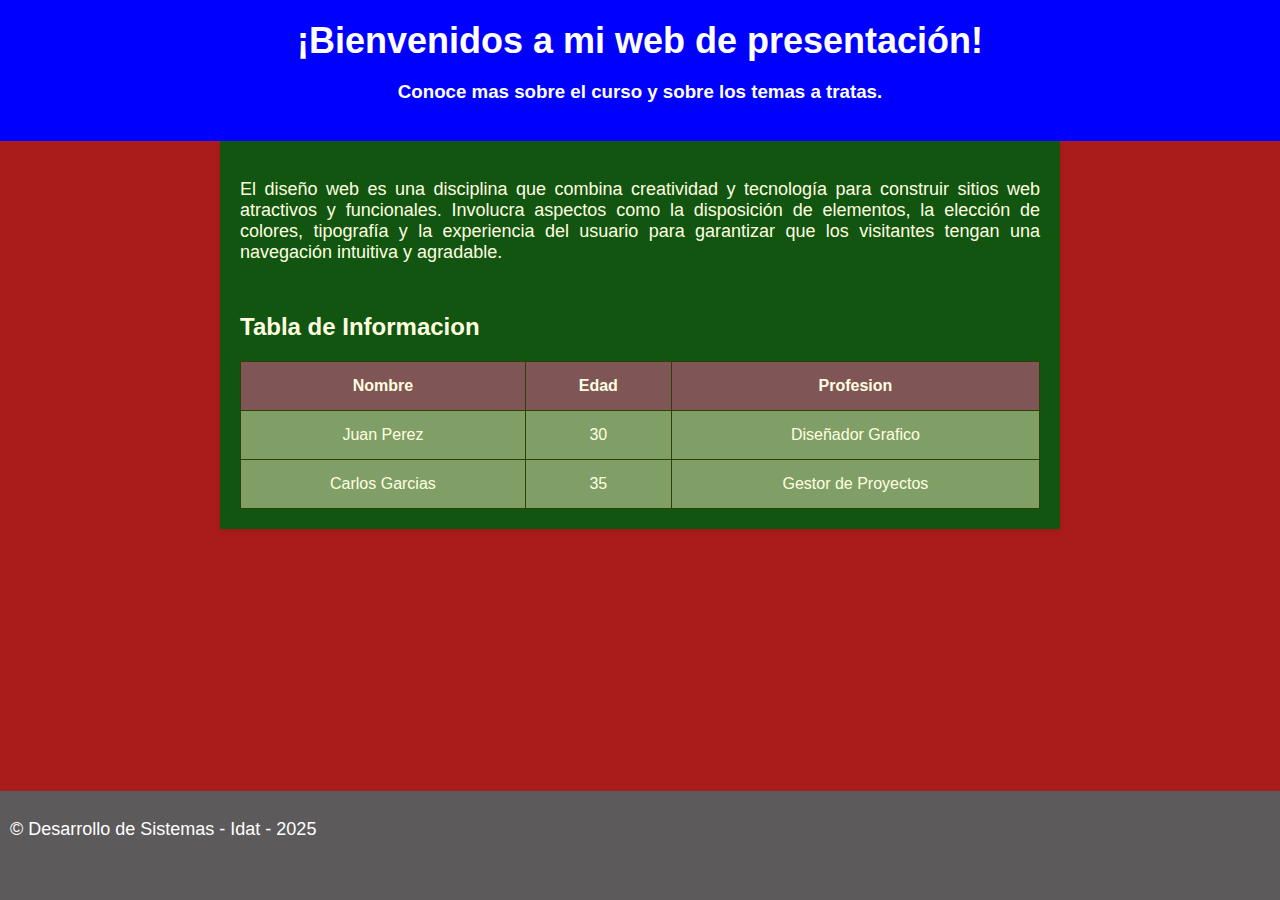
<file: index.html>
<!DOCTYPE html>
<html lang="es">
<head>
    <meta charset="UTF-8">
    <meta name="viewport" content="width=device-width, initial-scale=1.0">
    <title>Mi Web de Presentacion</title>
    <link rel="stylesheet" href="Style/styles.css">
</head>
<body>
    <header>
        <h1>
            ¡Bienvenidos a mi web de presentación!
        </h1>
        <h3>
            Conoce mas sobre el curso y sobre los temas a tratas.
        </h3>
    </header>
    <main>
        <p>
            El diseño web es una disciplina que combina creatividad y tecnología para construir sitios web atractivos y funcionales. Involucra aspectos como la disposición de elementos, la elección de colores, tipografía y la experiencia del usuario para garantizar que los visitantes tengan una navegación intuitiva y agradable.
        </p>
        <h2>
            Tabla de Informacion
        </h2>
        <table>
            <thead>
                <tr>
                    <th>
                        Nombre
                    </th>
                    <th>
                        Edad
                    </th>
                    <th>
                        Profesion
                    </th>
                </tr>
            </thead>
            <tbody>
                <tr>
                    <td>Juan Perez</td>
                    <td>30</td>
                    <td>Diseñador Grafico</td>
                </tr>
                <tr>
                    <td>Carlos Garcias</td>
                    <td>35</td>
                    <td>Gestor de Proyectos</td>
                </tr>
            </tbody>
        </table>
    </main>
    <footer>
        <p>&copy; Desarrollo de Sistemas - Idat - 2025</p>
    </footer>
</body>
</html>
</file>
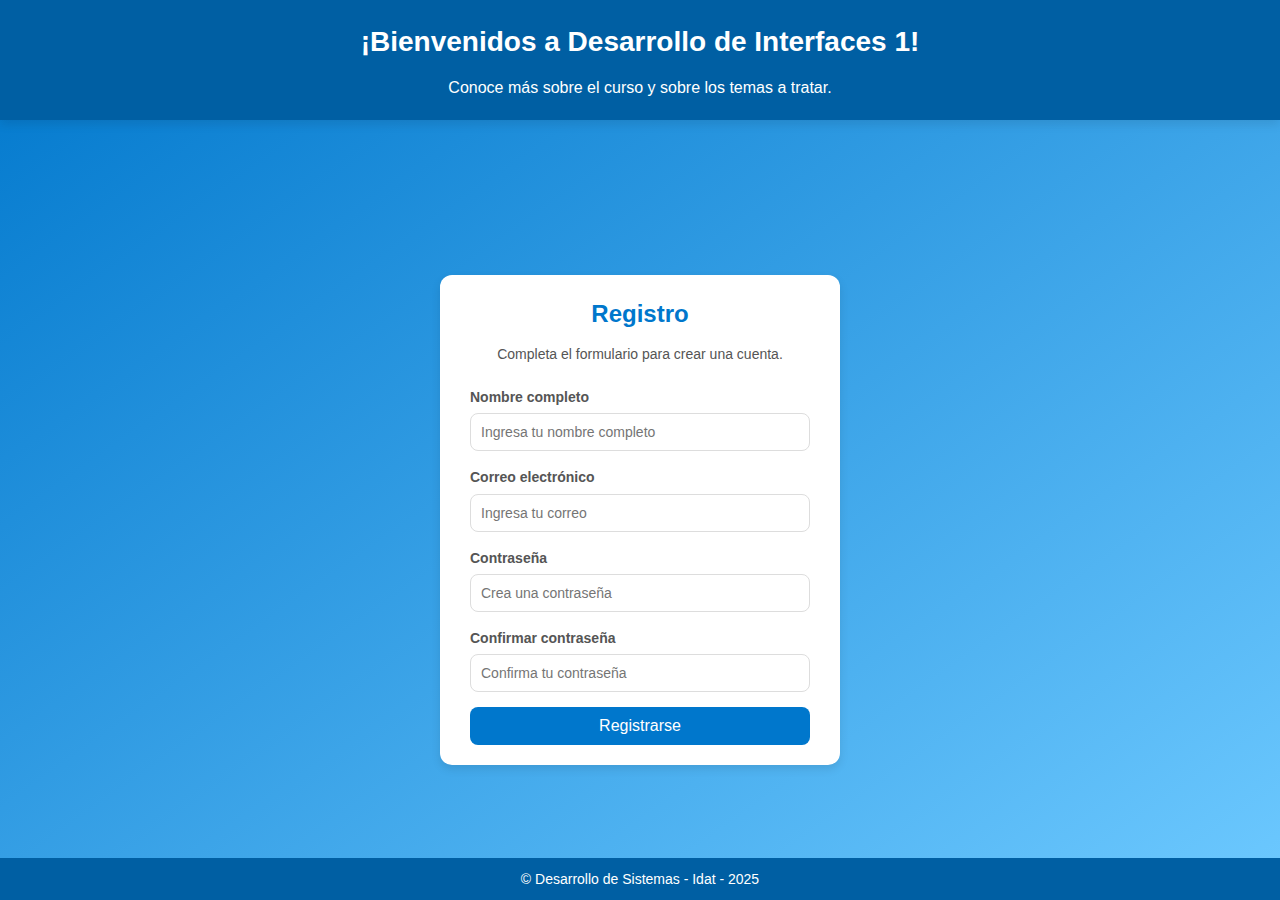
<file: Formulario/index.html>
<!DOCTYPE html>
<html lang="es">
<head>
  <meta charset="UTF-8">
  <meta name="viewport" content="width=device-width, initial-scale=1.0">
  <title>Formulario de Registro</title>
  <link rel="stylesheet" href="css/estilo.css">
</head>
<body>
  <header>
    <h1>¡Bienvenidos a Desarrollo de Interfaces 1!</h1>
    <h3>Conoce más sobre el curso y sobre los temas a tratar.</h3>
  </header>
  <main>
    <div class="container">
        <div class="form-card">
          <h1>Registro</h1>
          <p>Completa el formulario para crear una cuenta.</p>
          <form action="bienvenida.html" method="GET">
            <div class="form-group">
              <label for="nombre">Nombre completo</label>
              <input type="text" id="nombre" name="nombre" placeholder="Ingresa tu nombre completo" required>
            </div>
            <div class="form-group">
              <label for="email">Correo electrónico</label>
              <input type="email" id="email" name="email" placeholder="Ingresa tu correo" required>
            </div>
            <div class="form-group">
              <label for="password">Contraseña</label>
              <input type="password" id="password" name="password" placeholder="Crea una contraseña" required>
            </div>
            <div class="form-group">
              <label for="confirm-password">Confirmar contraseña</label>
              <input type="password" id="confirm-password" name="confirm-password" placeholder="Confirma tu contraseña" required>
            </div>
            <button type="submit" class="btn">Registrarse</button>
          </form>
        </div>
  </main>
  <footer>
    <p>&copy; Desarrollo de Sistemas - Idat - 2025</p>
  </footer>
</body>
</html>
</file>
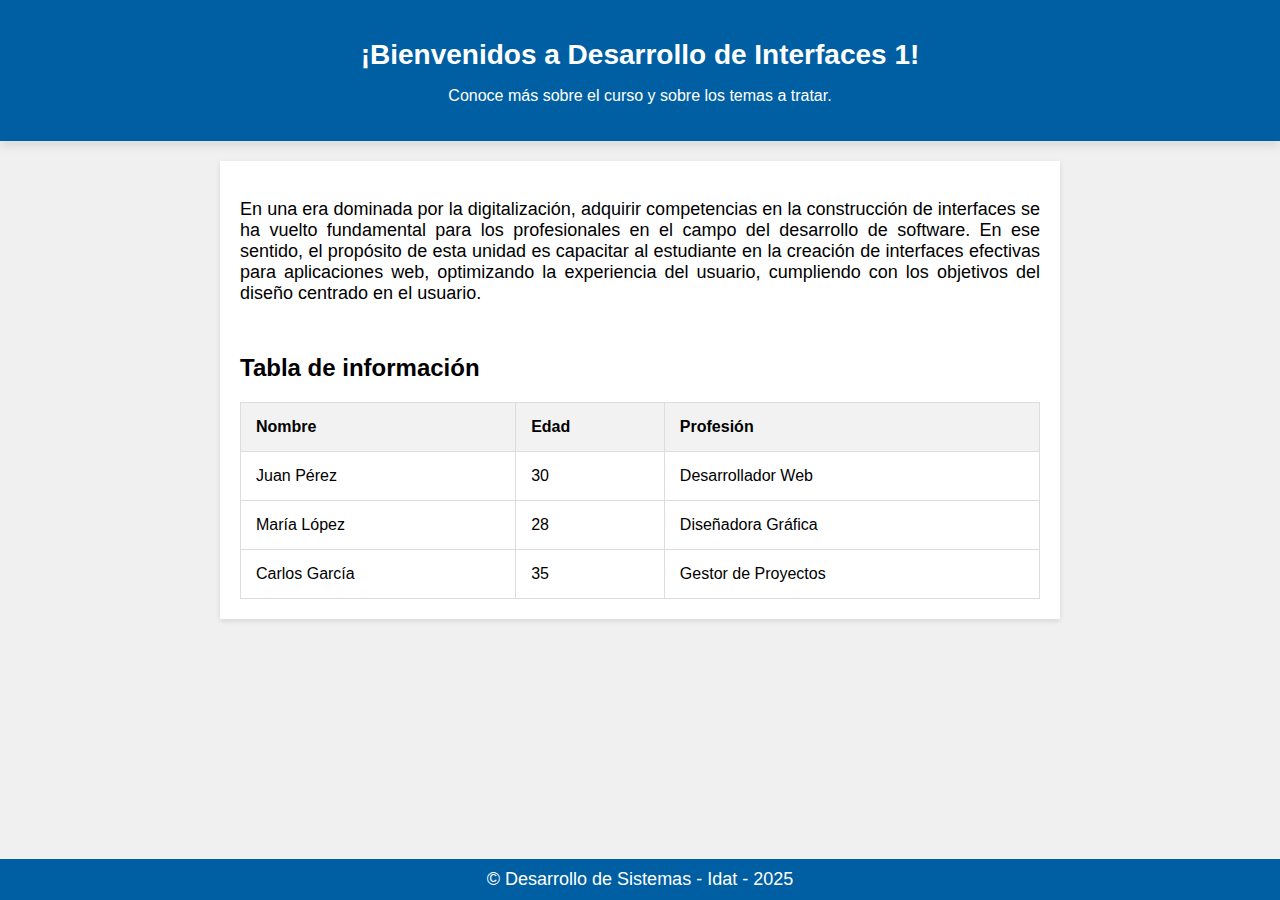
<file: Formulario/bienvenida.html>
<!DOCTYPE html>
<head>
    <meta charset="UTF-8">
    <title>Mi Web de Presentación</title>
    <link rel="stylesheet" href="css/estilobienvenida.css">
</head>
<body>
    <header>
        <h1>¡Bienvenidos a Desarrollo de Interfaces 1!</h1>
        <h3>Conoce más sobre el curso y sobre los temas a tratar.</h3>
    </header>
    <main>
        <p>En una era dominada por la digitalización, adquirir competencias en la construcción de interfaces se ha vuelto fundamental para los profesionales en el campo del desarrollo de software. En ese sentido, el propósito de esta unidad es capacitar al estudiante en la creación de interfaces efectivas para aplicaciones web, optimizando la experiencia del usuario, cumpliendo con los objetivos del diseño centrado en el usuario.</p>
    <h2>Tabla de información</h2>
    <table>
        <thead>
            <tr>
                <th>Nombre</th>
                <th>Edad</th>
                <th>Profesión</th>
            </tr>
        </thead>
        <tbody>
            <tr>
                <td>Juan Pérez</td>
                <td>30</td>
                <td>Desarrollador Web</td>
            </tr>
            <tr>
                <td>María López</td>
                <td>28</td>
                <td>Diseñadora Gráfica</td>
            </tr>
            <tr>
                <td>Carlos García</td>
                <td>35</td>
                <td>Gestor de Proyectos</td>
            </tr>
        </tbody>
    </table>
    </main>
    <footer>
        <p>&copy; Desarrollo de Sistemas - Idat - 2025</p>
    </footer>
</body>
</html>
</file>
<file: Style/styles.css>
body {
    font-family: Arial, sans-serif;
    margin: 0;
    padding: 0;
    background-color: #aa1b1b;
    color: #ffffe0;
}
header {
    background-color: #0000ff;
    color: #ffffff;
    padding: 20px;
    text-align: center;
}
h1{
    font-size: 36px;
    margin: 0;
}
main {
    max-width: 800px;
    margin: 0 auto;
    padding: 20px;
    background-color: #115510;
    box-shadow: 0px 2px 5px rgba(0, 0, 0, 0.1);
}

p {
    font-size: 18px;
    text-align: justify;
    margin-bottom: 50px;
}

h2 {
    font-size: 24px;
    margin-bottom: 20px;
}

table {
    width: 100%;
    border-collapse: collapse;
    margin-top: 20px;
}

th, td {
    border: 1px solid #2e4103;
    padding: 15px;
    text-align: left;
}

th {
    background-color: #805555;
    text-align: center;
}
td {
    background-color: #809f66;
    text-align: center;
}
footer{
    position: absolute;
    bottom: 0;
    left: 0;
    right: 0;
    background-color: #5c5a5a;
    color: #fff;
    text-align: center;
    padding: 10px;

}
</file>
<file: Formulario/css/estilo.css>
* {
    margin: 0;
    padding: 0;
    box-sizing: border-box;
  }
  body {
    font-family: Arial, sans-serif;
    line-height: 1.6;
    background: linear-gradient(to bottom right, #0077cc, #6dc9ff);
    color: #333;
    display: flex;
    flex-direction: column;
    min-height: 100vh;
  }
  /* Header */
  header {
    text-align: center;
    padding: 20px;
    background-color: #005fa3;
    color: #fff;
    margin-bottom: 20px;
    box-shadow: 0 4px 10px rgba(0, 0, 0, 0.1);
  }
  
  header h1 {
    font-size: 28px;
    margin-bottom: 10px;
  }
  
  header h3 {
    font-size: 16px;
    font-weight: normal;
  }
/* Main container */
main {
    flex: 1;
    display: flex;
    justify-content: center;
    align-items: center;
    padding: 20px;
  }
  
  .container {
    width: 100%;
    max-width: 400px;
  }
  
/* Tarjeta del formulario */
.form-card {
    background-color: #fff;
    padding: 20px 30px;
    border-radius: 12px;
    box-shadow: 0 4px 10px rgba(0, 0, 0, 0.1);
    text-align: center;
  }
  
  /* Títulos y textos del formulario */
  .form-card h1 {
    margin-bottom: 10px;
    font-size: 24px;
    color: #0077cc;
  }
  
  .form-card p {
    margin-bottom: 20px;
    font-size: 14px;
    color: #555;
  }
  /* Estilos de los campos del formulario */
  .form-group {
    margin-bottom: 15px;
    text-align: left;
  }
  
  label {
    display: block;
    font-size: 14px;
    font-weight: bold;
    margin-bottom: 5px;
    color: #555;
  }
  
  input {
    width: 100%;
    padding: 10px;
    font-size: 14px;
    border: 1px solid #ddd;
    border-radius: 8px;
    transition: border-color 0.3s ease;
  }
  
  input:focus {
    border-color: #0077cc;
    outline: none;
  }
  /* Botón de registro */
  .btn {
    background-color: #0077cc;
    color: #fff;
    font-size: 16px;
    padding: 10px 20px;
    border: none;
    border-radius: 8px;
    cursor: pointer;
    width: 100%;
    transition: background-color 0.3s ease;
  }
  
  .btn:hover {
    background-color: #01385f;
  }
  /* Footer */
  footer {
    position: absolute;
    bottom: 0;
    left: 0;
    right: 0;
    background-color: #005fa3;
    color: #fff;
    text-align: center;
    padding: 10px 0;
    font-size: 14px;
    margin-top: 20px;
  }
  
  footer p {
    margin: 0;
  }
</file>
<file: Formulario/css/estilobienvenida.css>
body {
    font-family: Arial, sans-serif;
    margin: 0;
    padding: 0;
    background-color: #f0f0f0;
  }
  header {
    text-align: center;
    padding: 20px;
    background-color: #005fa3;
    color: #fff;
    margin-bottom: 20px;
    box-shadow: 0 4px 10px rgba(0, 0, 0, 0.1);
  }
  
  header h1 {
    font-size: 28px;
    margin-bottom: 10px;
  }
  
  header h3 {
    font-size: 16px;
    font-weight: normal;
  }

  main {
    max-width: 800px;
    margin: 0 auto;
    padding: 20px;
    background-color: #fff;
    box-shadow: 0px 2px 5px rgba(0, 0, 0, 0.1);
  }

  p {
    font-size: 18px;
    text-align: justify;
    margin-bottom: 50px;
  }

  h2 {
    font-size: 24px;
    margin-bottom: 20px;
  }

  table {
    width: 100%;
    border-collapse: collapse;
    margin-top: 20px;
  }

  th, td {
    border: 1px solid #ddd;
    padding: 15px;
    text-align: left;
  }

  th {
    background-color: #f2f2f2;
  }

  /* Footer */
  footer {
    position: absolute;
    bottom: 0;
    left: 0;
    right: 0;
    background-color: #005fa3;
    color: #fff;
    text-align: center;
    padding: 10px 0;
    font-size: 14px;
    margin-top: 20px;
  }
  
  footer p {
    margin: 0;
    text-align: center;
  }
</file>
